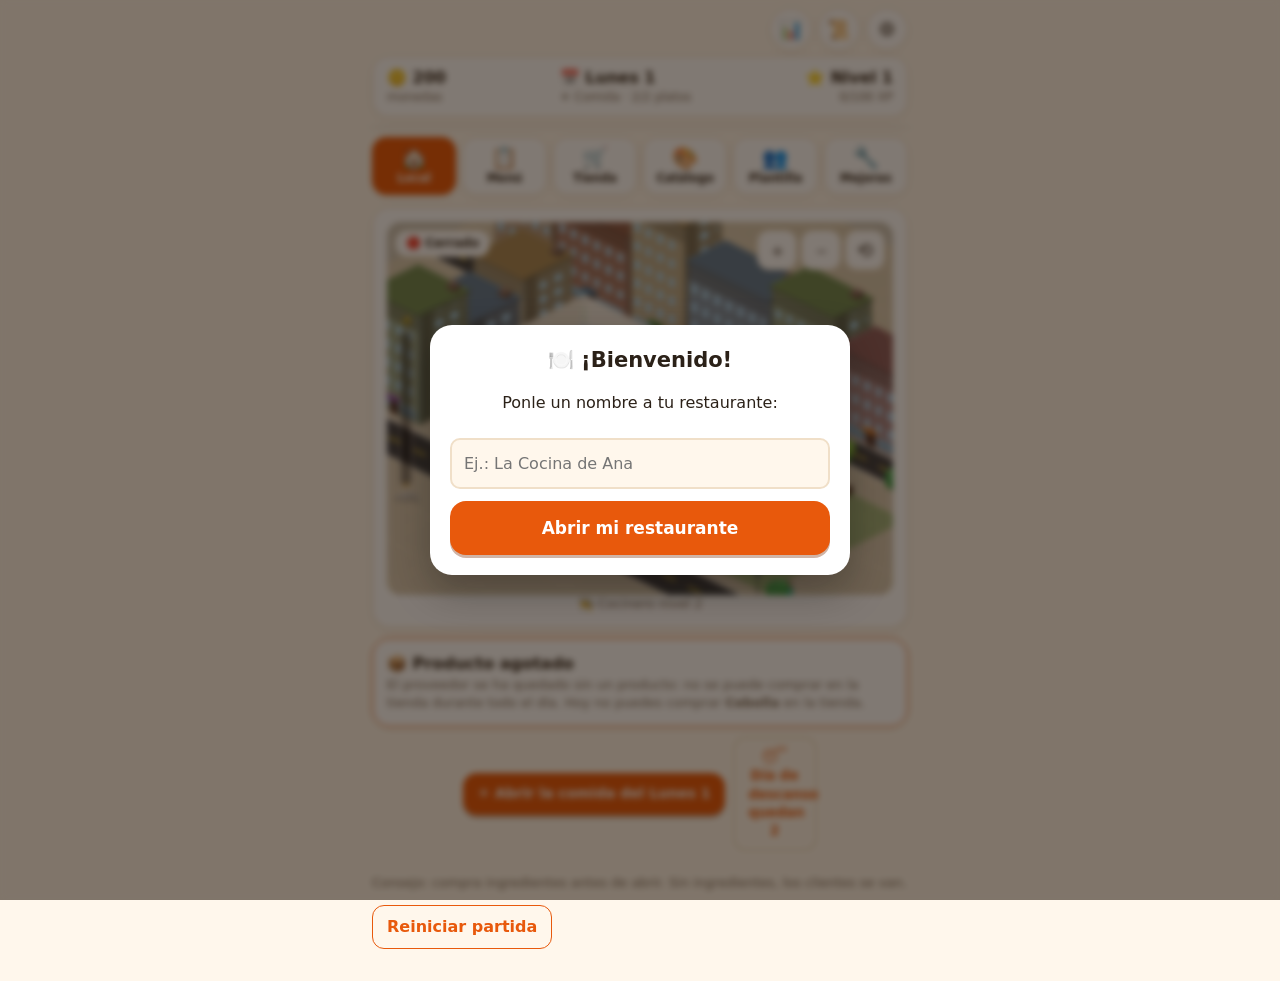
<file: app/index.html>
<!DOCTYPE html>
<html lang="es">
<head>
<meta charset="utf-8">
<meta name="viewport" content="width=device-width, initial-scale=1, viewport-fit=cover">
<title>Mi Restaurante</title>
<meta name="description" content="Juego de gestión de restaurante">
<meta name="theme-color" content="#e8590c">
<meta name="color-scheme" content="light dark">
<!-- PWA / iPhone -->
<meta name="mobile-web-app-capable" content="yes">
<meta name="apple-mobile-web-app-capable" content="yes">
<meta name="apple-mobile-web-app-title" content="Mi Restaurante">
<meta name="apple-mobile-web-app-status-bar-style" content="default">
<link rel="manifest" href="manifest.webmanifest">
<!-- Tema elegido en Ajustes (claro/oscuro); si no hay, se usa el del móvil -->
<script>try{var t=(JSON.parse(localStorage.getItem("restaurante_cfg")||"{}")||{}).tema;if(t==="claro"||t==="oscuro"){document.documentElement.dataset.theme=t==="claro"?"light":"dark";document.documentElement.style.colorScheme=t==="claro"?"light":"dark"}}catch(e){}</script>
<link rel="icon" type="image/png" sizes="32x32" href="favicon-32-v3.png">
<link rel="icon" type="image/png" sizes="64x64" href="favicon-64-v3.png">
<link rel="apple-touch-icon" sizes="180x180" href="apple-touch-icon-v3.png">
<!-- Estilos: estilos.css = dibujo del local; interfaz.css = botones, ventanas y pestañas -->
<link rel="stylesheet" href="css/estilos.css">
<link rel="stylesheet" href="css/interfaz.css">
</head>
<body>
<header class="cab">
  <div class="cab-fila"><div class="rn" id="rn" onclick="askName()"></div><div class="hbtn" id="hbtn"></div></div>
  <div class="top" id="top"></div>
</header>
<nav class="tabs" id="tabs"></nav>
<main id="view"></main>
<div id="toasts" aria-live="polite"></div>
<div id="nm" class="ov" style="display:none"><div class="box"><h2>🍽️ ¡Bienvenido!</h2><p>Ponle un nombre a tu restaurante:</p><input id="nmi" maxlength="24" placeholder="Ej.: La Cocina de Ana" onkeydown="if(event.key==='Enter')setName()"><button class="big" onclick="setName()">Abrir mi restaurante</button></div></div>
<div id="rs" class="ov" style="display:none"><div class="box"><h2>¿Reiniciar la partida?</h2><p>Se borrará todo tu progreso y empezarás de cero.</p><p class="mut">Por si te arrepientes, se guarda una copia automática en ⚙️ Ajustes → Copias automáticas.</p><button class="big" onclick="resetGo()">Sí, reiniciar</button><button class="s ancho" onclick="cerrarVentana('rs')">Cancelar</button></div></div>
<!-- Código del juego (el orden importa: cada archivo usa lo definido en los anteriores) -->
<script src="js/datos.js"></script>
<script src="js/comun.js"></script>
<script src="js/guardado.js"></script>
<script src="js/tienda.js"></script>
<script src="js/personal.js"></script>
<script src="js/mejoras.js"></script>
<script src="js/eventos.js"></script>
<script src="js/servicio.js"></script>
<script src="js/escena.js"></script>
<script src="js/muebles.js"></script>
<script src="js/partida.js"></script>
<script src="js/cocina.js"></script>
<script src="js/ciudad.js"></script>
<script src="js/recetas.js"></script>
<script src="js/vista.js"></script>
<script src="js/catalogo.js"></script>
<script src="js/simulacion.js"></script>
<script src="js/interfaz.js"></script>
<script src="js/audio.js"></script>
<script src="js/ajustes.js"></script>
<script src="js/misiones.js"></script>
<script src="js/estadisticas.js"></script>
<script src="js/inicio.js"></script>
<!-- Service worker: juego sin conexión y actualizaciones automáticas -->
<script src="js/actualizacion.js"></script>
</body>
</html>
</file>
<file: app/css/estilos.css>
:root {
  --bg: #fff7ec;
  --card: #ffffff;
  --tx: #2b2118;
  --mut: #7a6a5a;
  --ac: #e8590c;
  --ok: #2f9e44;
  --bad: #c92a2a;
  --bd: #f0dfc8;
  box-sizing: border-box;
  padding-top: env(safe-area-inset-top, 0px);
  padding-bottom: env(safe-area-inset-bottom, 0px);
}

@media (prefers-color-scheme: dark) {
  :root:not([data-theme="light"]) {
    --bg: #1d1812;
    --card: #2a231b;
    --tx: #f5ebdd;
    --mut: #b8a68f;
    --ac: #ff922b;
    --ok: #69db7c;
    --bad: #ff8787;
    --bd: #3d3328;
  }
}

:root[data-theme="dark"] {
  --bg: #1d1812;
  --card: #2a231b;
  --tx: #f5ebdd;
  --mut: #b8a68f;
  --ac: #ff922b;
  --ok: #69db7c;
  --bad: #ff8787;
  --bd: #3d3328;
}

* {
  box-sizing: border-box;
}

html {
  scroll-padding-top: env(safe-area-inset-top, 0px);
}

body {
  background: var(--bg);
  color: var(--tx);
  font-family:
    system-ui,
    -apple-system,
    "Segoe UI",
    Roboto,
    sans-serif;
  max-width: 560px;
  margin: 0 auto;
  padding: 12px 12px 40px;
}

.top {
  display: flex;
  justify-content: space-between;
  gap: 8px;
  background: var(--card);
  border: 1px solid var(--bd);
  border-radius: 14px;
  padding: 10px 12px;
  font-weight: 700;
}

.top small {
  display: block;
  color: var(--mut);
  font-weight: 400;
  font-size: 11px;
}

.tabs {
  display: flex;
  gap: 6px;
  margin: 12px 0;
}

.tabs button.on {
  background: var(--ac);
  color: #fff;
  border-color: var(--ac);
}

.card {
  background: var(--card);
  border: 1px solid var(--bd);
  border-radius: 14px;
  padding: 12px;
  margin-bottom: 10px;
}

.row {
  display: flex;
  align-items: center;
  justify-content: space-between;
  gap: 8px;
}

.row + .row {
  margin-top: 10px;
}

.big {
  width: 100%;
  padding: 14px;
  font-size: 17px;
  font-weight: 700;
  background: var(--ac);
  color: #fff;
  border: 0;
  border-radius: 14px;
}

button.s {
  padding: 8px 12px;
  border-radius: 10px;
  border: 1px solid var(--ac);
  background: transparent;
  color: var(--ac);
  font-weight: 600;
}

button:disabled {
  opacity: 0.4;
}

.room {
  display: grid;
  grid-template-columns: repeat(4, 1fr);
  gap: 8px;
  text-align: center;
  font-size: 30px;
  padding: 8px 0;
}

.mut {
  color: var(--mut);
  font-size: 13px;
}

.ok {
  color: var(--ok);
}

.bad {
  color: var(--bad);
}

.dish {
  border: 2px solid var(--bd);
  border-radius: 12px;
  padding: 10px;
}

.dish.sel {
  border-color: #a63d00;
  border-width: 4px;
  padding: 6px;
  background: #ffe2c4;
  box-shadow: 0 2px 8px rgba(120, 45, 0, 0.35);
}

.dish.un {
  border-color: #d08a4a;
  border-width: 3px;
  padding: 7px;
}

@media (prefers-color-scheme: dark) {
  :root:not([data-theme="light"]) .dish.sel {
    border-color: #ffb06a;
    background: #4a2c14;
    box-shadow: 0 2px 8px rgba(255, 176, 106, 0.25);
  }
  :root:not([data-theme="light"]) .dish.un {
    border-color: #a8703c;
  }
}

:root[data-theme="dark"] .dish.sel {
  border-color: #ffb06a;
  background: #4a2c14;
  box-shadow: 0 2px 8px rgba(255, 176, 106, 0.25);
}

:root[data-theme="dark"] .dish.un {
  border-color: #a8703c;
}

.tabs button {
  flex: 1;
  border: 1px solid var(--bd);
  background: var(--card);
  color: var(--tx);
  border-radius: 12px;
  font-size: 11px;
  padding: 7px 0;
  line-height: 1.35;
  min-width: 0;
  white-space: nowrap;
}

.tabs button br + * {
}

img.i {
  vertical-align: middle;
}

.fl,
.wl {
  position: absolute;
}

.w1 {
  left: 0;
  top: -120px;
  width: 320px;
  height: 120px;
  transform-origin: 50% 100%;
  transform: rotateX(-90deg);
  filter: brightness(0.95);
}

.w2 {
  left: -120px;
  top: 0;
  width: 120px;
  height: 320px;
  transform-origin: 100% 50%;
  transform: rotateY(90deg);
  filter: brightness(0.8);
}

.b {
  position: absolute;
  width: 0;
  height: 0;
  transform-style: preserve-3d;
}

.b i {
  position: absolute;
  background: var(--c);
  display: block;
}

.chips {
  display: flex;
  gap: 6px;
  overflow-x: auto;
  margin-bottom: 10px;
  padding-bottom: 4px;
}

.chips button {
  flex: none;
  padding: 8px 12px;
  border-radius: 20px;
  border: 1px solid var(--bd);
  background: var(--card);
  color: var(--tx);
}

.chips button.on {
  background: var(--ac);
  color: #fff;
  border-color: var(--ac);
}

.grid {
  display: grid;
  grid-template-columns: repeat(2, 1fr);
  gap: 10px;
}

.item {
  text-align: center;
  margin: 0;
}

.item b {
  display: block;
  margin-top: 4px;
}

#bk,
#rf {
  pointer-events: none;
}

#bkw,
#rfw,
#wd,
#crowd {
  position: absolute;
  left: 0;
  top: 0;
  width: 0;
  height: 0;
  transform-style: preserve-3d;
}

.ln {
  position: absolute;
  left: -600px;
  top: 390px;
  width: 1500px;
  height: 4px;
  transform: translateZ(-0.4px);
  background: repeating-linear-gradient(
    90deg,
    #f4d03f 0 28px,
    transparent 28px 56px
  );
}

.pp {
  position: absolute;
  left: -15px;
  top: -56px;
  width: 30px;
  height: 56px;
  transform-origin: 50% 100%;
  text-align: center;
}

.pp .em {
  display: block;
  line-height: 34px;
  margin-top: 22px;
}

.sh {
  position: absolute;
  left: 3px;
  bottom: -2px;
  width: 24px;
  height: 8px;
  border-radius: 50%;
  background: rgba(0, 0, 0, 0.28);
}

.wk .em {
  animation: bob 0.35s ease-in-out infinite;
}

@keyframes bob {
  50% {
    transform: translateY(-3px);
  }
}

.sign {
  position: absolute;
  left: 8px;
  top: 8px;
  background: var(--card);
  color: var(--tx);
  padding: 4px 10px;
  border-radius: 12px;
  font-size: 12px;
  font-weight: 700;
  border: 1px solid var(--bd);
  z-index: 2;
}

.sbar {
  display: flex;
  gap: 3px;
  margin: 3px 0;
}

.sbar i {
  flex: 1;
  height: 7px;
  border-radius: 3px;
  background: var(--bd);
}

.sbar i.on {
  background: var(--ac);
}

.av {
  width: 46px;
  height: 58px;
  border-radius: 10px;
  object-fit: cover;
  flex: none;
  background: #fdf2df;
}

.cd {
  align-items: flex-start;
  gap: 10px;
  border-top: 1px solid var(--bd);
  margin-top: 10px;
  padding-top: 10px;
}

.team {
  display: flex;
  gap: 8px;
  flex-wrap: wrap;
  margin-top: 8px;
}

.tm {
  text-align: center;
  font-size: 11px;
}

.tm .av {
  width: 38px;
  height: 48px;
  display: block;
}

.pp svg {
  position: absolute;
  bottom: 0;
  left: 50%;
  overflow: visible;
}

.pimg {
  position: absolute;
  bottom: 0;
  left: 50%;
  margin-left: -12px;
  width: 24px;
  height: auto;
}

.lgA,
.lgB,
.arA,
.arB {
  transform-box: fill-box;
  transform-origin: 50% 0;
}

.wk .lgA,
.wk .arB {
  animation: swA 0.35s ease-in-out infinite alternate;
}

.wk .lgB,
.wk .arA {
  animation: swB 0.35s ease-in-out infinite alternate;
}

@keyframes swA {
  from {
    transform: rotate(-22deg);
  }
  to {
    transform: rotate(22deg);
  }
}

@keyframes swB {
  from {
    transform: rotate(22deg);
  }
  to {
    transform: rotate(-22deg);
  }
}

.wk .bd,
.wk .pimg {
  animation: bob 0.35s ease-in-out infinite;
}

.bub {
  position: absolute;
  left: 6px;
  font-size: 14px;
  line-height: 1;
  top: -10px;
}

.cn {
  width: 70px;
  left: -35px;
}

.cn .sh {
  display: none;
}

.cn .em {
  animation: up 1.4s ease-out forwards;
  color: #b8860b;
  font-weight: 800;
  white-space: nowrap;
  text-shadow:
    0 0 3px #fff,
    0 0 3px #fff;
}

@keyframes up {
  from {
    transform: translateY(0);
    opacity: 1;
  }
  to {
    transform: translateY(-36px);
    opacity: 0;
  }
}

.stage {
  position: relative;
  overflow: hidden;
  height: 370px;
  background: #c9c3b6;
  touch-action: none;
  cursor: grab;
  user-select: none;
}

.w3 {
  left: -150px;
  top: -120px;
  width: 150px;
  height: 120px;
  transform-origin: 50% 100%;
  transform: rotateX(-90deg);
}

.w4 {
  left: -270px;
  top: 0;
  width: 120px;
  height: 200px;
  transform-origin: 100% 50%;
  transform: rotateY(90deg);
}

.ck .arA {
  animation: swA 0.5s ease-in-out infinite alternate;
}

.ck .arB {
  animation: swB 0.5s ease-in-out infinite alternate;
}

.zc {
  position: absolute;
  right: 8px;
  top: 8px;
  display: flex;
  gap: 4px;
  z-index: 2;
}

.zc button {
  width: 30px;
  height: 30px;
  border-radius: 8px;
  border: 1px solid var(--bd);
  background: var(--card);
  color: var(--tx);
  font-size: 16px;
  padding: 0;
}

.iso {
  position: absolute;
  margin-left: -160px;
  transform-style: preserve-3d;
  transform: rotateX(60deg) rotateZ(45deg);
  left: 0;
  top: 0;
  width: 0;
  height: 0;
  margin: 0;
}

.b .s1 {
  left: 0;
  top: var(--d);
  width: var(--w);
  height: var(--h);
  transform-origin: 0 0;
  transform: rotateX(90deg);
  filter: none;
  background: linear-gradient(rgba(0, 0, 0, 0.2), rgba(0, 0, 0, 0.2)), var(--c);
}

.b .s2 {
  left: var(--w);
  top: 0;
  width: var(--h);
  height: var(--d);
  transform-origin: 0 0;
  transform: rotateY(-90deg);
  filter: none;
  background: linear-gradient(rgba(0, 0, 0, 0.38), rgba(0, 0, 0, 0.38)),
    var(--c2, var(--c));
}

.it,
.cr {
  position: absolute;
  left: 0;
  top: 0;
  width: 0;
  height: 0;
  transform-style: preserve-3d;
}

.gc {
  position: absolute;
  width: 40px;
  height: 40px;
  box-sizing: border-box;
  border: 1px solid rgba(255, 255, 255, 0.6);
  transform: translateZ(0.6px);
  cursor: pointer;
}

.gc.sel {
  background: rgba(255, 212, 59, 0.6);
}

.gc.no {
  background: rgba(220, 60, 60, 0.22);
}

.pvf {
  height: 84px;
  display: flex;
  align-items: center;
  justify-content: center;
}

.pvf i {
  display: block;
  width: 62px;
  height: 62px;
  transform: rotateX(60deg) rotateZ(45deg);
  box-shadow: 0 0 0 2px #5b4636;
}

.pvf i.pw {
  width: 84px;
  height: 54px;
  transform: none;
  border-radius: 3px;
  box-shadow:
    0 0 0 2px #8a7a66,
    inset 0 -12px 0 rgba(0, 0, 0, 0.12);
}

.mini {
  position: relative;
  height: 84px;
  overflow: hidden;
}

.isom {
  position: absolute;
  left: 50%;
  top: 50px;
  width: 0;
  height: 0;
  transform-style: preserve-3d;
  transform: scale(1.2) rotateX(60deg) rotateZ(45deg);
}

.win {
  background: var(--card);
  border: 1px solid var(--bd);
  border-radius: 14px;
  padding: 8px 12px;
  margin-bottom: 10px;
}

.win summary {
  font-weight: 700;
  cursor: pointer;
  padding: 4px 0;
}

.mini.sm {
  height: 60px;
  width: 80px;
  flex: none;
}

.mini.sm .isom {
  top: 36px;
  transform: scale(0.8) rotateX(60deg) rotateZ(45deg);
}

.b .t {
  left: 0;
  top: 0;
  width: var(--w);
  height: var(--d);
  transform: translateZ(var(--h));
  box-shadow:
    inset 0 0 0 1px rgba(255, 255, 255, 0.22),
    inset 0 0 8px rgba(255, 255, 255, 0.12);
}

.b .s1,
.b .s2 {
  box-shadow: inset 0 0 0 1px rgba(0, 0, 0, 0.2);
}

body.night .stage {
  background: radial-gradient(1.3px 1.3px at 12% 14%, #fff, transparent),
    radial-gradient(1px 1px at 29% 7%, #cfe0ff, transparent),
    radial-gradient(1.3px 1.3px at 54% 18%, #fff, transparent),
    radial-gradient(1px 1px at 71% 8%, #cfe0ff, transparent),
    radial-gradient(1.3px 1.3px at 87% 22%, #fff, transparent),
    radial-gradient(1px 1px at 41% 30%, #fff, transparent),
    radial-gradient(1px 1px at 93% 40%, #cfe0ff, transparent),
    linear-gradient(#050920, #0f1a45 60%, #16245a);
}

body.night .rd {
  background: #10142b;
  box-shadow:
    0 -3px 0 #26305a,
    0 3px 0 #26305a;
}

body.night .ln {
  background: repeating-linear-gradient(
    90deg,
    #6f6a2e 0 28px,
    transparent 28px 56px
  );
}

body.night .cb {
  background: #26305a;
}

body.night .zb {
  background: repeating-linear-gradient(
    90deg,
    #7d87b3 0 7px,
    transparent 7px 14px
  );
}

body.night .cr i {
  background-image: linear-gradient(#5463a8, #5463a8);
  background-blend-mode: multiply;
}

body.night .gr {
  background:
    radial-gradient(rgba(255, 255, 255, 0.04) 1px, transparent 1px) 0 0/7px 7px,
    #0d1230;
}

#dbar {
  position: absolute;
  left: 6px;
  top: 50%;
  transform: translateY(-50%);
  height: 190px;
  width: 26px;
  z-index: 7;
  display: flex;
  flex-direction: column;
  align-items: center;
  gap: 3px;
  font-size: 10px;
  font-weight: 700;
  color: #fff;
  text-shadow: 0 1px 2px #000;
  pointer-events: none;
}

#dbar .dbm {
  flex: 1;
  width: 12px;
  border-radius: 7px;
  background: rgba(0, 0, 0, 0.4);
  border: 1px solid rgba(255, 255, 255, 0.55);
  position: relative;
  overflow: hidden;
}

#dbar .dbf {
  position: absolute;
  bottom: 0;
  left: 0;
  right: 0;
  background: linear-gradient(#ffd54f, #ff9800);
  transition: height 0.5s;
}

body.night .stage::before {
  content: "🌙";
  position: absolute;
  top: 8px;
  right: 14px;
  font-size: 22px;
  z-index: 6;
  pointer-events: none;
}

.sit svg {
  bottom: -7px;
  clip-path: inset(0 0 37% 0);
}

.sit .sh {
  display: none;
}

.sit.hi svg {
  bottom: 1px;
}

.dm .sh {
  display: none;
}

.bb {
  position: absolute;
  left: 0;
  top: 0;
  width: 0;
  height: 0;
  transform-origin: 0 0;
}

.dc {
  position: absolute;
  border-radius: 50%;
}

.sv {
  display: flex;
  align-items: flex-end;
  justify-content: center;
}

.sv svg {
  height: 76px;
  width: auto;
}

.mini.sm .sv {
  height: 60px;
}

.mini.sm .sv svg {
  height: 54px;
}

.rn {
  font-weight: 800;
  font-size: 18px;
  text-align: center;
  margin: 2px 0 8px;
  cursor: pointer;
}

.ov {
  position: fixed;
  inset: 0;
  background: rgba(0, 0, 0, 0.6);
  display: flex;
  align-items: center;
  justify-content: center;
  z-index: 50;
}

.box {
  background: var(--card);
  color: var(--tx);
  padding: 20px;
  border-radius: 18px;
  width: min(88vw, 340px);
  text-align: center;
}

.box h2 {
  margin: 0 0 6px;
}

.box input {
  width: 100%;
  padding: 12px;
  font-size: 16px;
  border-radius: 10px;
  border: 2px solid var(--bd);
  background: var(--bg);
  color: var(--tx);
  margin: 8px 0 12px;
}

.gr {
  position: absolute;
  left: -600px;
  top: -600px;
  width: 1500px;
  height: 1700px;
  transform: translateZ(-1px);
  background: repeating-linear-gradient(
      90deg,
      rgba(0, 0, 0, 0.07) 0 1px,
      transparent 1px 20px
    ),
    repeating-linear-gradient(
      0deg,
      rgba(0, 0, 0, 0.07) 0 1px,
      transparent 1px 10px
    ),
    #d9ccb4;
}

.cb {
  position: absolute;
  left: -600px;
  width: 1500px;
  height: 4px;
  background: #ece7dc;
  transform: translateZ(-0.4px);
}

.zb {
  position: absolute;
  width: 56px;
  height: 80px;
  background: repeating-linear-gradient(
    90deg,
    #f4f4f4 0 7px,
    transparent 7px 14px
  );
  transform: translateZ(-0.3px);
}

.wcm {
  position: absolute;
  left: 0;
  top: 0;
  width: 0;
  height: 0;
  transform-style: preserve-3d;
  cursor: pointer;
}

.wrow {
  display: grid;
  gap: 4px;
}

.wc {
  padding: 6px 0;
  min-width: 0;
  font-size: 15px;
  line-height: 1.1;
  display: flex;
  flex-direction: column;
  align-items: center;
}

.wc small {
  font-size: 10px;
  opacity: 0.7;
}

.wc.on {
  outline: 3px solid #ffb300;
}

.wc.ok {
  outline: 2px dashed #ffb300;
}

.sgn {
  position: absolute;
  left: -20px;
  bottom: 0;
  width: 40px;
  padding: 1px 2px;
  border: 1px solid;
  border-radius: 6px;
  font-weight: 800;
  text-align: center;
  line-height: 1.1;
  white-space: nowrap;
  overflow: hidden;
  text-overflow: ellipsis;
  box-shadow: 0 2px 0 rgba(0, 0, 0, 0.3);
}

.sgn.sm {
  position: static;
  width: auto;
  max-width: 130px;
  margin: auto;
  font-size: 11px;
  padding: 5px 6px;
  border-width: 3px;
}

.brd {
  position: absolute;
  left: -8px;
  bottom: 0;
  width: 16px;
  max-height: 12px;
  overflow: hidden;
  padding: 1px;
  border: 1px solid;
  border-radius: 2px;
  font-size: 2px;
  line-height: 1.2;
  text-align: center;
}

.brd.sm {
  position: static;
  width: 80px;
  font-size: 9px;
  max-height: none;
  overflow: visible;
  padding: 4px;
  border-width: 3px;
}

.kf {
  position: absolute;
  left: -150px;
  top: 0;
  width: 150px;
  height: 200px;
  box-shadow: 0 0 0 3px #5b4636;
  background: conic-gradient(
      #ece8de 25%,
      #dcd7ca 0 50%,
      #ece8de 0 75%,
      #dcd7ca 0
    )
    0 0/52px 52px;
}

.fl {
  left: 0;
  top: 0;
  width: 320px;
  height: 320px;
  box-shadow: 0 0 0 3px #5b4636;
  position: absolute;
}

.fl::after,
.kf::after {
  content: "";
  position: absolute;
  inset: 0;
  pointer-events: none;
  background: radial-gradient(
      ellipse at 50% 35%,
      rgba(255, 255, 255, 0.16),
      transparent 62%
    ),
    linear-gradient(rgba(0, 0, 0, 0), rgba(0, 0, 0, 0.08));
}

.wl::after {
  content: "";
  position: absolute;
  left: 0;
  right: 0;
  bottom: 0;
  height: 9%;
  background: linear-gradient(rgba(0, 0, 0, 0.14), rgba(0, 0, 0, 0.3));
  border-top: 1px solid rgba(255, 255, 255, 0.28);
}

.wl::before {
  content: "";
  position: absolute;
  left: 0;
  right: 0;
  top: 0;
  height: 5%;
  background: rgba(255, 255, 255, 0.2);
  border-bottom: 1px solid rgba(0, 0, 0, 0.1);
}

.fcd .s1::after,
.fcd .s2::after {
  content: "";
  position: absolute;
  inset: 0;
  background: repeating-linear-gradient(
      0deg,
      rgba(0, 0, 0, 0.14) 0 1px,
      transparent 1px 6px
    ),
    repeating-linear-gradient(
      90deg,
      rgba(0, 0, 0, 0.07) 0 1px,
      transparent 1px 14px
    );
}

.fcd .s2::after {
  background: repeating-linear-gradient(
      90deg,
      rgba(0, 0, 0, 0.14) 0 1px,
      transparent 1px 6px
    ),
    repeating-linear-gradient(
      0deg,
      rgba(0, 0, 0, 0.07) 0 1px,
      transparent 1px 14px
    );
}

.rd {
  position: absolute;
  left: -600px;
  top: 352px;
  width: 1500px;
  height: 80px;
  transform: translateZ(-0.5px);
  background:
    radial-gradient(rgba(255, 255, 255, 0.06) 1px, transparent 1px) 0 0/7px 7px,
    radial-gradient(rgba(0, 0, 0, 0.28) 1px, transparent 1px) 3px 3px/9px 9px,
    #3a3d42;
  box-shadow:
    0 -3px 0 #ece7dc,
    0 3px 0 #ece7dc;
  background-image: radial-gradient(
    rgba(255, 255, 255, 0.05) 1px,
    transparent 1.5px
  );
  background-size: 5px 5px;
}

.tf {
  position: absolute;
  background: repeating-linear-gradient(
    90deg,
    #b08968 0 18px,
    #9c7650 18px 20px
  );
}

.tf::after {
  content: "";
  position: absolute;
  inset: 0;
  background: linear-gradient(rgba(255, 255, 255, 0.12), rgba(0, 0, 0, 0.1));
}

.lg {
  position: absolute;
  background:
    radial-gradient(rgba(255, 255, 255, 0.08) 1px, transparent 1.5px) 0 0/8px
      8px,
    #6a9e4a;
}

body.night .lg {
  background:
    radial-gradient(rgba(255, 255, 255, 0.04) 1px, transparent 1.5px) 0 0/8px
      8px,
    #1e3a2a;
}

.cbd .s1::after,
.cbd .s2::after {
  content: "";
  position: absolute;
  inset: 10px 8px 36px 8px;
  background: #a7d3ee;
  -webkit-mask-image: repeating-linear-gradient(
      90deg,
      #000 0 12px,
      transparent 12px 26px
    ),
    repeating-linear-gradient(0deg, #000 0 16px, transparent 16px 34px);
  mask-image: repeating-linear-gradient(
      90deg,
      #000 0 12px,
      transparent 12px 26px
    ),
    repeating-linear-gradient(0deg, #000 0 16px, transparent 16px 34px);
  -webkit-mask-composite: source-in;
  mask-composite: intersect;
}

.cbd .s1::before,
.cbd .s2::before {
  content: "";
  position: absolute;
  left: 0;
  right: 0;
  bottom: 0;
  height: 30px;
  background: rgba(0, 0, 0, 0.2);
}

body.night .cbd .s1::after,
body.night .cbd .s2::after {
  background: #ffd66b;
}

.bb svg,
.pp svg,
.sv svg {
  shape-rendering: geometricPrecision;
}

.wp {
  position: absolute;
  transform-origin: 0 100%;
}

.wp > .sgn {
  position: static;
  width: 100%;
  height: 100%;
  box-sizing: border-box;
  line-height: 8px;
  padding: 0 2px;
  border-radius: 2px;
}

.wp > .brd {
  position: static;
  width: 100%;
  height: 100%;
  max-height: none;
  box-sizing: border-box;
  padding: 0;
  overflow: hidden;
  font-size: 6px;
}

.xd {
  width: 40px;
  height: 64px;
  border-radius: 4px 4px 0 0;
  position: relative;
  border: 3px solid rgba(0, 0, 0, 0.35);
}

.xd u {
  position: absolute;
  left: 6px;
  top: 8px;
  width: 20px;
  height: 22px;
  background: #bfe3ff;
  border: 2px solid rgba(0, 0, 0, 0.3);
  text-decoration: none;
}

.xa {
  width: 96px;
  height: 36px;
  border-radius: 0 0 12px 12px;
  border: 2px solid rgba(0, 0, 0, 0.25);
}

.mcols {
  display: grid;
  grid-template-columns: 1fr 1fr;
  gap: 8px;
  align-items: start;
}

.mcols h3 {
  margin: 4px 0 2px;
  font-size: 14px;
}

.dish2 {
  display: flex;
  flex-direction: column;
  align-items: center;
  text-align: center;
  gap: 3px;
  padding: 8px;
  margin-top: 8px;
  margin-bottom: 0;
}

.dish2 b {
  font-size: 13px;
  line-height: 1.2;
}

.dish2 .sm,
.mcols .sm {
  font-size: 10.5px;
  line-height: 1.3;
}

.dish2 .s {
  margin-top: 4px;
  width: 100%;
  background: var(--card);
}

.dish2 .sm img {
  vertical-align: middle;
}
</file>
<file: app/css/interfaz.css>
/* interfaz.css — Aspecto de la interfaz (cabecera, pestañas, botones, ventanas y avisos).
 * El dibujo del local y de los personajes está en estilos.css. */

:root {
  --ac-suave: #ffe8d6;
  --sombra: 0 2px 10px rgba(90, 45, 0, 0.07);
  padding-top: 0;
  padding-bottom: 0;
  -webkit-text-size-adjust: 100%;
}
@media (prefers-color-scheme: dark) {
  :root:not([data-theme="light"]) {
    --ac-suave: #4a2c14;
    --sombra: 0 2px 10px rgba(0, 0, 0, 0.35);
  }
}
:root[data-theme="dark"] {
  --ac-suave: #4a2c14;
  --sombra: 0 2px 10px rgba(0, 0, 0, 0.35);
}

body {
  padding: 0 max(12px, env(safe-area-inset-right)) calc(env(safe-area-inset-bottom) + 32px)
    max(12px, env(safe-area-inset-left));
  -webkit-tap-highlight-color: transparent;
  line-height: 1.4;
}
button,
input,
textarea,
label.s {
  font: inherit;
  touch-action: manipulation;
}
button {
  cursor: pointer;
  transition:
    transform 0.12s ease,
    background-color 0.2s ease,
    opacity 0.2s ease;
}
button:active:not(:disabled) {
  transform: scale(0.96);
}
:focus-visible {
  outline: 3px solid var(--ac);
  outline-offset: 2px;
}

/* ---------- Cabecera (fija arriba) ---------- */
.cab {
  position: sticky;
  top: 0;
  z-index: 30;
  margin: 0 -12px 12px;
  padding: calc(env(safe-area-inset-top, 0px) + 6px) 12px 8px;
  background: var(--bg);
  box-shadow: 0 6px 12px -10px rgba(0, 0, 0, 0.25);
}
.cab-fila {
  display: flex;
  align-items: center;
  gap: 8px;
  min-height: 46px;
}
.rn {
  flex: 1;
  min-width: 0;
  margin: 0;
  text-align: left;
  font-size: 19px;
  white-space: nowrap;
  overflow: hidden;
  text-overflow: ellipsis;
}
.hbtn {
  display: flex;
  flex-direction: row-reverse;
  gap: 6px;
}
.hb {
  position: relative;
  width: 42px;
  height: 42px;
  padding: 0;
  border-radius: 50%;
  border: 1px solid var(--bd);
  background: var(--card);
  color: var(--tx);
  font-size: 19px;
  line-height: 1;
  box-shadow: var(--sombra);
}
.globo {
  position: absolute;
  top: -4px;
  right: -4px;
  min-width: 19px;
  height: 19px;
  padding: 0 4px;
  border-radius: 10px;
  background: #e03131;
  color: #fff;
  font-size: 11px;
  font-weight: 700;
  line-height: 19px;
}
.top {
  margin-top: 4px;
  padding: 10px 14px;
  border-radius: 16px;
  box-shadow: var(--sombra);
  font-size: 16px;
}
.top > div:last-child {
  text-align: right;
}
.top small {
  font-size: 12px;
}

/* ---------- Pestañas (debajo de la cabecera, como siempre) ---------- */
.tabs {
  gap: 6px;
  margin: 0 0 12px;
}
.tabs button {
  flex: 1;
  display: flex;
  flex-direction: column;
  align-items: center;
  justify-content: center;
  gap: 2px;
  min-width: 0;
  min-height: 58px;
  padding: 6px 0;
  border-radius: 14px;
  font-size: 11.5px;
  font-weight: 600;
  line-height: 1.2;
  box-shadow: var(--sombra);
}
.tabs .ti {
  font-size: 21px;
  line-height: 1.1;
}

/* ---------- Tarjetas y botones ---------- */
.card {
  border-radius: 18px;
  padding: 14px;
  box-shadow: var(--sombra);
}
.big {
  min-height: 54px;
  border-radius: 16px;
  box-shadow: 0 3px 0 rgba(120, 40, 0, 0.35);
}
.big:disabled {
  box-shadow: none;
}
button.s,
label.s {
  min-height: 44px;
  padding: 9px 14px;
  border-radius: 12px;
  border-width: 1.5px;
}
label.s {
  display: inline-flex;
  align-items: center;
  justify-content: center;
  cursor: pointer;
  border-style: solid;
  border-color: var(--ac);
  color: var(--ac);
  font-weight: 600;
}
.chips button {
  min-height: 40px;
  padding: 8px 14px;
}
.zc button {
  width: 40px;
  height: 40px;
  border-radius: 12px;
  font-size: 19px;
}
.stage {
  border-radius: 14px;
}
/* Botón «Abrir la comida / la cena» y «Día de descanso» (pestaña Local) */
.fila-abrir {
  display: flex;
  justify-content: center;
  align-items: center;
  gap: 8px;
}
.big.abrir {
  width: auto;
  flex: 0 1 auto;
  min-height: 42px;
  padding: 8px 14px;
  border-radius: 14px;
  font-size: 14px;
  line-height: 1.25;
}
.ancho {
  width: 100%;
  margin-top: 8px;
}
.botones {
  display: flex;
  flex-wrap: wrap;
  gap: 8px;
  margin: 10px 0;
}
.botones > * {
  flex: 1 1 auto;
}
button.s.rojo {
  background: #c0392b;
  border-color: #c0392b;
  color: #fff;
}
.interruptor {
  min-width: 72px;
  opacity: 0.6;
}
.botones.tema > * {
  flex: 1 1 auto;
  padding: 9px 6px;
  font-size: 14px;
  white-space: nowrap;
}
.interruptor.on {
  background: var(--ac);
  color: #fff;
  opacity: 1;
}

/* ---------- Ventanas ---------- */
.ov {
  padding: calc(env(safe-area-inset-top, 0px) + 12px) max(12px, env(safe-area-inset-right))
    calc(env(safe-area-inset-bottom, 0px) + 12px) max(12px, env(safe-area-inset-left));
  background: rgba(25, 12, 0, 0.55);
  -webkit-backdrop-filter: blur(3px);
  backdrop-filter: blur(3px);
  animation: ov-entra 0.2s ease-out;
}
.ov.saliendo {
  animation: ov-sale 0.16s ease-in forwards;
}
@keyframes ov-entra {
  from {
    opacity: 0;
    transform: translateY(14px);
  }
}
@keyframes ov-sale {
  to {
    opacity: 0;
    transform: translateY(10px);
  }
}
.box {
  position: relative;
  width: min(100%, 420px);
  max-height: 100%;
  overflow: auto;
  overscroll-behavior: contain;
  -webkit-overflow-scrolling: touch;
  padding: 20px;
  border-radius: 22px;
  box-shadow: 0 16px 40px rgba(0, 0, 0, 0.3);
  line-height: 1.45;
}
.box.hoja {
  text-align: left;
}
.box h2 {
  margin: 0 0 10px;
  font-size: 21px;
}
.box h3 {
  margin: 18px 0 6px;
  font-size: 16px;
}
.box .big + .s,
.box .big + .big {
  margin-top: 8px;
}
.box textarea {
  width: 100%;
  height: 76px;
  margin-top: 6px;
  padding: 10px;
  border: 2px solid var(--bd);
  border-radius: 12px;
  background: var(--bg);
  color: var(--tx);
  font-size: 13px;
}
/* Botón ✕: se queda visible arriba a la derecha aunque se desplace el contenido */
.x {
  position: sticky;
  top: 0;
  z-index: 3;
  display: block;
  width: 40px;
  height: 40px;
  margin: -6px -6px -34px auto;
  padding: 0;
  border: 0;
  border-radius: 50%;
  background: var(--ac);
  color: #fff;
  font-size: 18px;
  font-weight: 700;
  line-height: 1;
  box-shadow: 0 2px 8px rgba(0, 0, 0, 0.3);
}
.x + h2,
.x + .row,
.x + div {
  padding-right: 44px;
}
.copia {
  display: flex;
  align-items: center;
  justify-content: space-between;
  gap: 10px;
  padding: 10px 0;
  border-top: 1px solid var(--bd);
}
.card.aviso {
  margin: 10px 0;
}
.card.peligro {
  margin: 10px 0;
  border-color: #c0392b;
}
.version {
  margin-top: 18px;
  text-align: center;
}

/* ---------- Avisos flotantes ---------- */
#toasts {
  position: fixed;
  left: 0;
  right: 0;
  top: calc(env(safe-area-inset-top, 0px) + 70px);
  z-index: 60;
  display: flex;
  flex-direction: column;
  align-items: center;
  gap: 6px;
  padding: 0 16px;
  pointer-events: none;
}
.toast {
  max-width: 520px;
  padding: 12px 16px;
  border-radius: 14px;
  background: rgba(30, 20, 10, 0.92);
  color: #fff;
  font-size: 14px;
  text-align: center;
  box-shadow: 0 6px 18px rgba(0, 0, 0, 0.3);
  pointer-events: auto;
  animation: toast-entra 0.25s ease-out;
  transition:
    opacity 0.4s,
    transform 0.4s;
}
.toast.fuera {
  opacity: 0;
  transform: translateY(-8px);
}
@keyframes toast-entra {
  from {
    opacity: 0;
    transform: translateY(-10px);
  }
}

/* Quien prefiera menos movimiento (ajuste del móvil) no verá las animaciones de la interfaz */
@media (prefers-reduced-motion: reduce) {
  .ov,
  .ov.saliendo,
  .toast {
    animation: none;
  }
  button {
    transition: none;
  }
}
</file>
